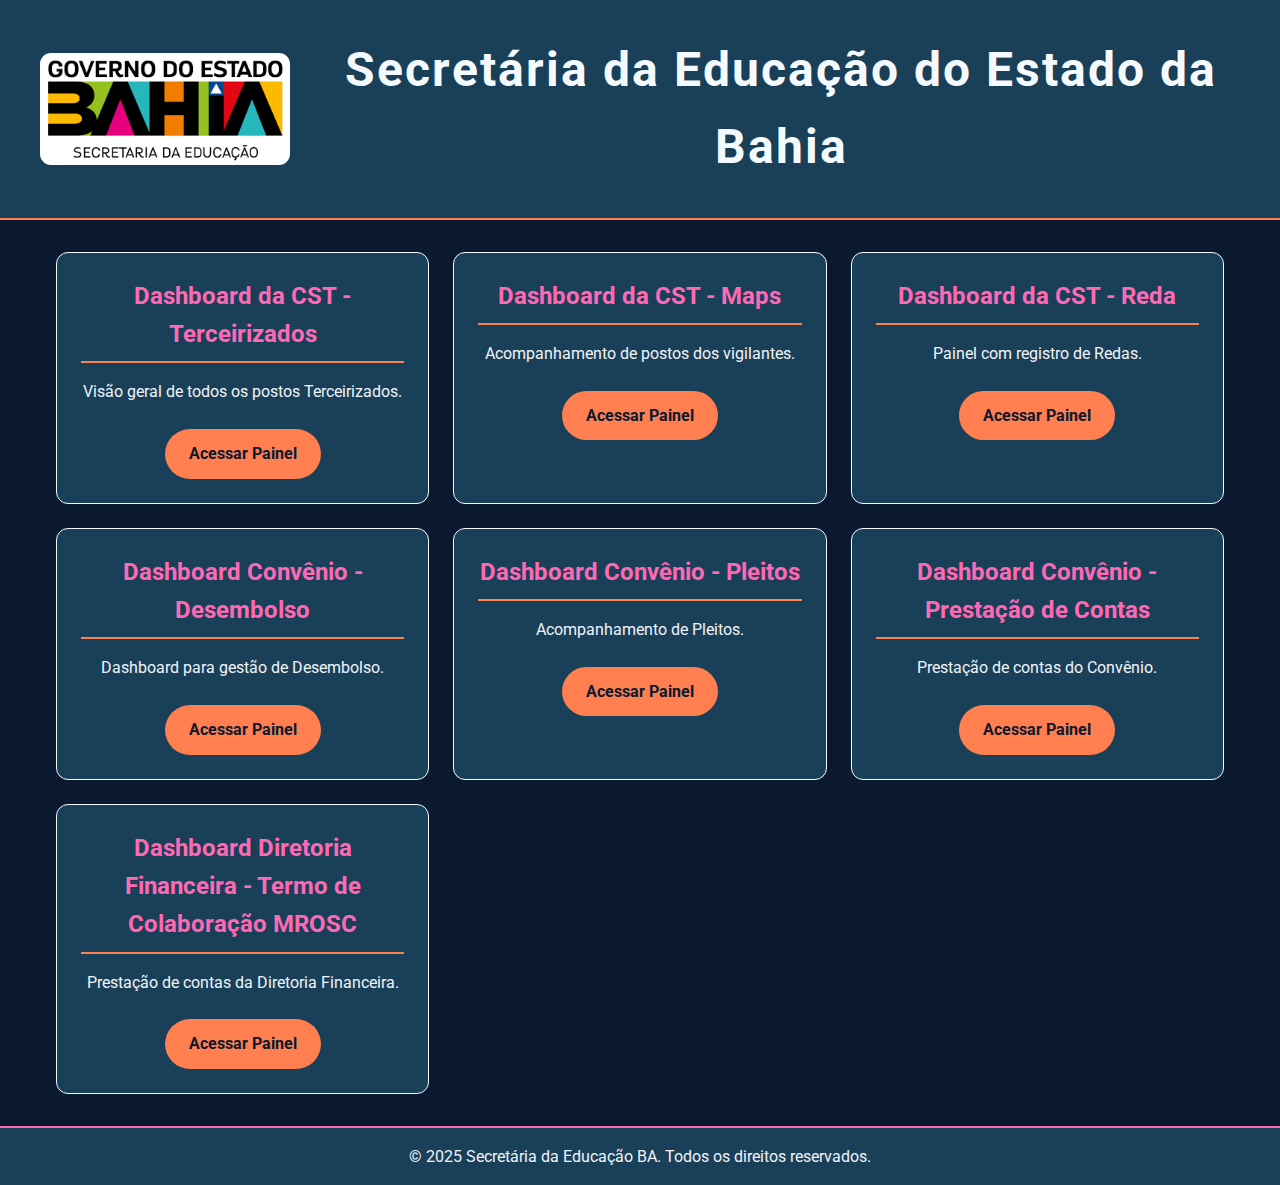
<file: index.html>
<!DOCTYPE html>
<html lang="pt-br">
<head>
    <meta charset="UTF-8">
    <meta name="viewport" content="width=device-width, initial-scale=1.0">
    <link rel="manifest" href="manifest.json">
    <link rel="stylesheet" type="text/css" href="styles.css">
    <link rel="icon" type="image/png" href="img/GOV-LOGO.png">
    <link href="https://fonts.googleapis.com/css2?family=Roboto:wght@400;700&display=swap" rel="stylesheet">
    <title>Meus Dashboards - SEDUC BA</title>
   
    
</head>
<body>
    <header>
        <div class="header-container">
            <img src="img/GOV-LOGO.png" alt="Logo da Secretaria de Educação do Estado da Bahia" class="logo">
            <h1>Secretária da Educação do Estado da Bahia</h1>
        </div>
    </header>

    <main>
        <section class="link-grid" id="dashboard-links">
            </section>
    </main>

    <footer>
        <p>&copy; 2025 Secretária da Educação BA. Todos os direitos reservados.</p>
    </footer>

    <script src="script.js"></script>
</body>
</html>
</file>
<file: styles.css>
:root {
    --azul-marinho: #0A192F;
    --azul-escuro: #1a3f58;
    --azul-bebe: #f5faff;
    --branco-gelo: #F0F4F8;
    --laranja-detalhe: #FF7F50;
    --rosa-detalhe: #FF69B4;
}

* {
    box-sizing: border-box;
    margin: 0;
    padding: 0;
}

body {
    font-family: 'Roboto', sans-serif;
    background-color: var(--azul-marinho);
    color: var(--branco-gelo);
    line-height: 1.6;
    display: flex;
    flex-direction: column;
    min-height: 100vh;
}

header {
    background-color: var(--azul-escuro);
    text-align: center;
    padding: 2rem 1rem;
    border-bottom: 2px solid var(--laranja-detalhe);
}

.header-container {
    display: flex;
    flex-direction: column;
    align-items: center;
    max-width: 1200px;
    margin: 0 auto;
}

.logo {
    width: 250px;
    height: auto;
    margin-bottom: 1rem;
    border-radius: 11px;
}

header h1 {
    font-size: 2.5rem;
    color: var(--azul-bebe);
    letter-spacing: 2px;
}

main {
    flex-grow: 1;
    padding: 2rem 1rem;
    max-width: 1200px;
    margin: 0 auto;
    width: 100%;
}

.link-grid {
    display: grid;
    grid-template-columns: repeat(auto-fill, minmax(300px, 1fr));
    gap: 1.5rem;
}

.link-card {
    background-color: var(--azul-escuro);
    border-radius: 12px;
    padding: 1.5rem;
    display: flex;
    flex-direction: column;
    align-items: center;
    transition: transform 0.3s ease, box-shadow 0.3s ease;
    border: 1px solid var(--azul-bebe);
}

.link-card:hover {
    transform: translateY(-10px);
    box-shadow: 0 15px 30px rgba(0, 0, 0, 0.4);
}

.link-card h3 {
    font-size: 1.5rem;
    margin-bottom: 1rem;
    color: var(--rosa-detalhe);
    border-bottom: 2px solid var(--laranja-detalhe);
    padding-bottom: 0.5rem;
    width: 100%;
    text-align: center;
}

.link-card p {
    font-size: 1rem;
    color: var(--branco-gelo);
    text-align: center;
    margin-bottom: 1.5rem;
}

.link-card a {
    display: inline-block;
    padding: 0.75rem 1.5rem;
    background-color: var(--laranja-detalhe);
    color: var(--azul-marinho);
    text-decoration: none;
    border-radius: 50px;
    font-weight: 700;
    transition: background-color 0.3s ease, color 0.3s ease;
}

.link-card a:hover {
    background-color: var(--rosa-detalhe);
    color: var(--branco-gelo);
}

footer {
    text-align: center;
    padding: 1rem 0;
    background-color: var(--azul-escuro);
    border-top: 2px solid var(--rosa-detalhe);
    margin-top: auto;
}

/* --- Media Queries para Responsividade --- */

/* Tablets e dispositivos maiores */
@media (min-width: 768px) {
    .header-container {
        flex-direction: row;
        justify-content: center;
        gap: 2rem;
    }

    .logo {
        margin-bottom: 0;
    }

    header h1 {
        font-size: 3rem;
    }
}

/* Smartphones pequenos */
@media (max-width: 480px) {
    header h1 {
        font-size: 2rem;
    }

    .link-card {
        padding: 1rem;
    }

    .link-grid {
        grid-template-columns: 1fr;
    }
}
</file>
